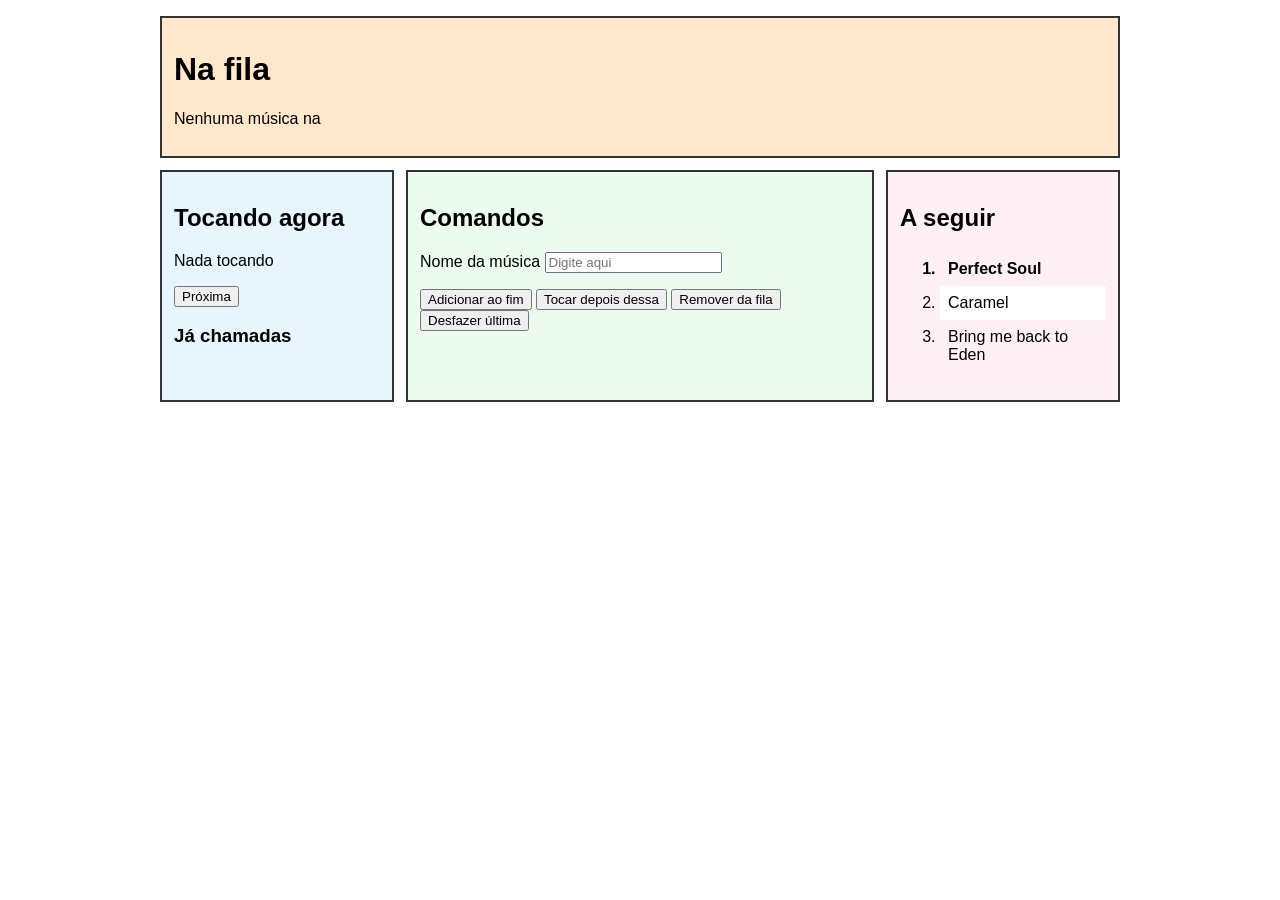
<file: playlist-de-musica/index.html>
<!DOCTYPE html>
<html lang="pt-BR">

<head>
    <meta charset="UTF-8">
    <meta name="viewport" content="width=device-width, initial-scale=1.0">
    <title>Lista de espera</title>
    <link rel="stylesheet" href="style.css">
    <script src="script.js" defer></script>
</head>

<body>

    <main class="musica">

        <header class="topoFila">
            <h1>Na fila</h1>
            <p class="contagem">Nenhuma música na</p>
        </header>

        <form class="TocandoAgora">
            <h2>Tocando agora</h2>
            <p class="nome-chamado">Nada tocando</p>
            <button type="button" class="botao-proxima">Próxima</button>
            <h3>Já chamadas</h3>
            <ol class="lista-chamadas"></ol>
        </form>

        <form class="Comandos">
            <h2>Comandos</h2>
            <p>
                <label for="nomeMusica">Nome da música</label>
            <input type="text"  id="nomeMusica" placeholder="Digite aqui" class="campoNome">
            </p>
            <div class="botoes">
            <button type="button" class="botao-adicionar-ao-fim">Adicionar ao fim</button>
            <button type="button" class="botao-tocar-depois-dessa">Tocar depois dessa</button>
            <button type="button" class="botao-remover-da-fila">Remover da fila</button>
            <button type="button" class="botao-desfazer-ultima">Desfazer última</button>
            </div>
            <p class="aviso"></p>
            </form>

        <section class="Proxima">
            <h2>A seguir</h2>
            <ol class="lista">
                <li>Perfect Soul</li>
                <li>Caramel</li>
                <li>Bring me back to Eden</li>
            </ol>
        </section>

    </main>

</body>

</html>
</file>
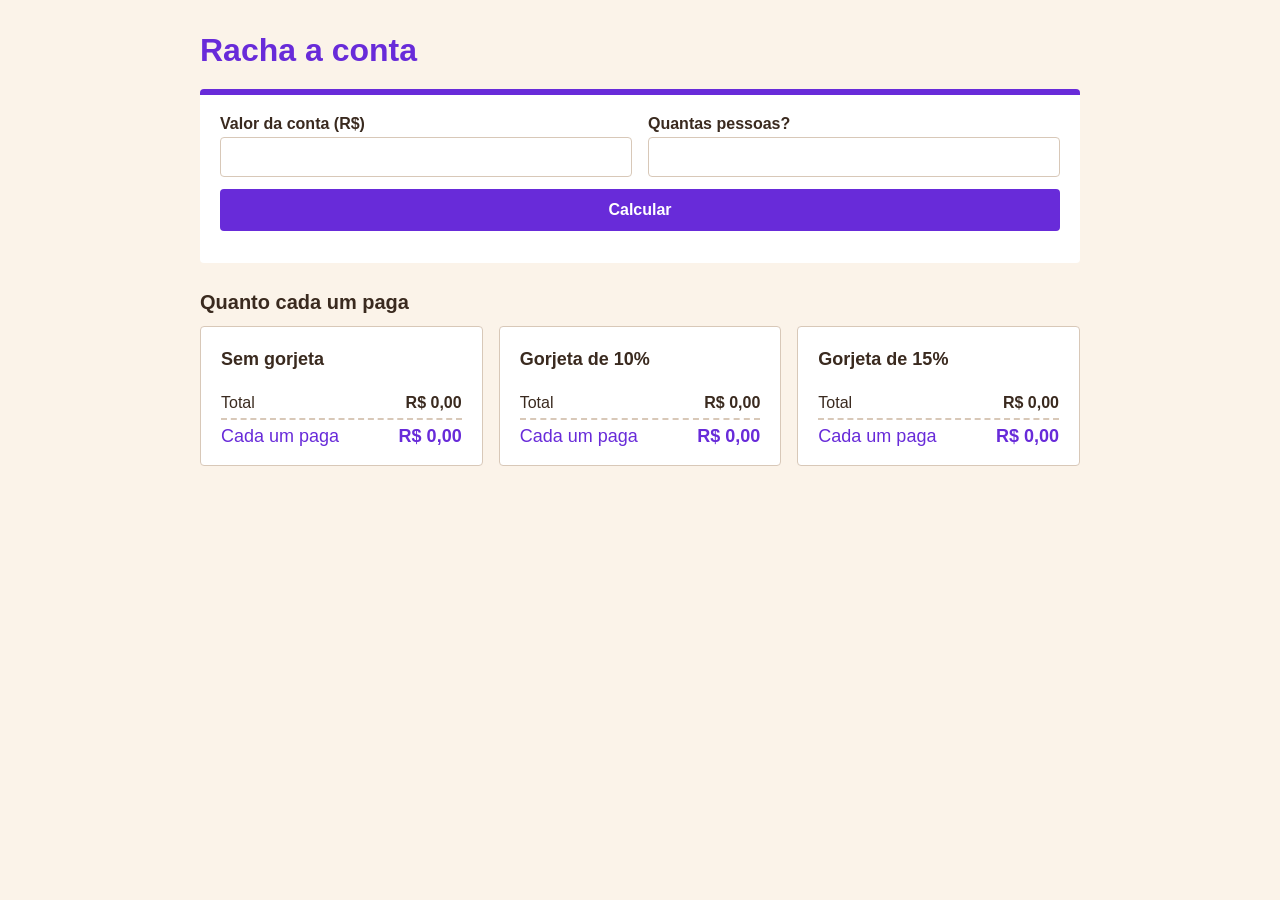
<file: racha-conta/index.html>
<!DOCTYPE html>
<html lang="pt-BR">

<head>
    <meta charset="UTF-8">
    <meta name="viewport" content="width=device-width, initial-scale=1.0">
    <title>Racha a conta</title>
    <link rel="stylesheet" href="style.css">
    <script src="script.js" defer></script>
</head>

<body>

    <main class="pagina">
        <h1>Racha a conta</h1>

        <form class="formulario">
            <div class="campos">
                <p>
                    <label for="conta">Valor da conta (R$)</label>
                    <input type="number" id="conta" class="campo-conta" step="0.01">
                </p>
                <p>
                    <label for="pessoas">Quantas pessoas?</label>
                    <input type="number" id="pessoas" class="campo-pessoas">
                </p>
            </div>

            <button type="submit">Calcular</button>
            <p class="erro"></p>
        </form>

        <section class="resultados">
            <h2>Quanto cada um paga</h2>

            <div class="cenarios">

                <div class="cenario">
                    <h3>Sem gorjeta</h3>
                    <p>
                        <span>Total</span>
                        <strong class="total-0">R$ 0,00</strong>
                    </p>
                    <p class="por-pessoa">
                        <span>Cada um paga</span>
                        <strong class="pessoa-0">R$ 0,00</strong>
                    </p>
                </div>

                <div class="cenario">
                    <h3>Gorjeta de 10%</h3>
                    <p>
                        <span>Total</span>
                        <strong class="total-10">R$ 0,00</strong>
                    </p>
                    <p class="por-pessoa">
                        <span>Cada um paga</span>
                        <strong class="pessoa-10">R$ 0,00</strong>
                    </p>
                </div>

                <div class="cenario">
                    <h3>Gorjeta de 15%</h3>
                    <p>
                        <span>Total</span>
                        <strong class="total-15">R$ 0,00</strong>
                    </p>
                    <p class="por-pessoa">
                        <span>Cada um paga</span>
                        <strong class="pessoa-15">R$ 0,00</strong>
                    </p>
                </div>

            </div>
        </section>
    </main>

</body>

</html>
</file>
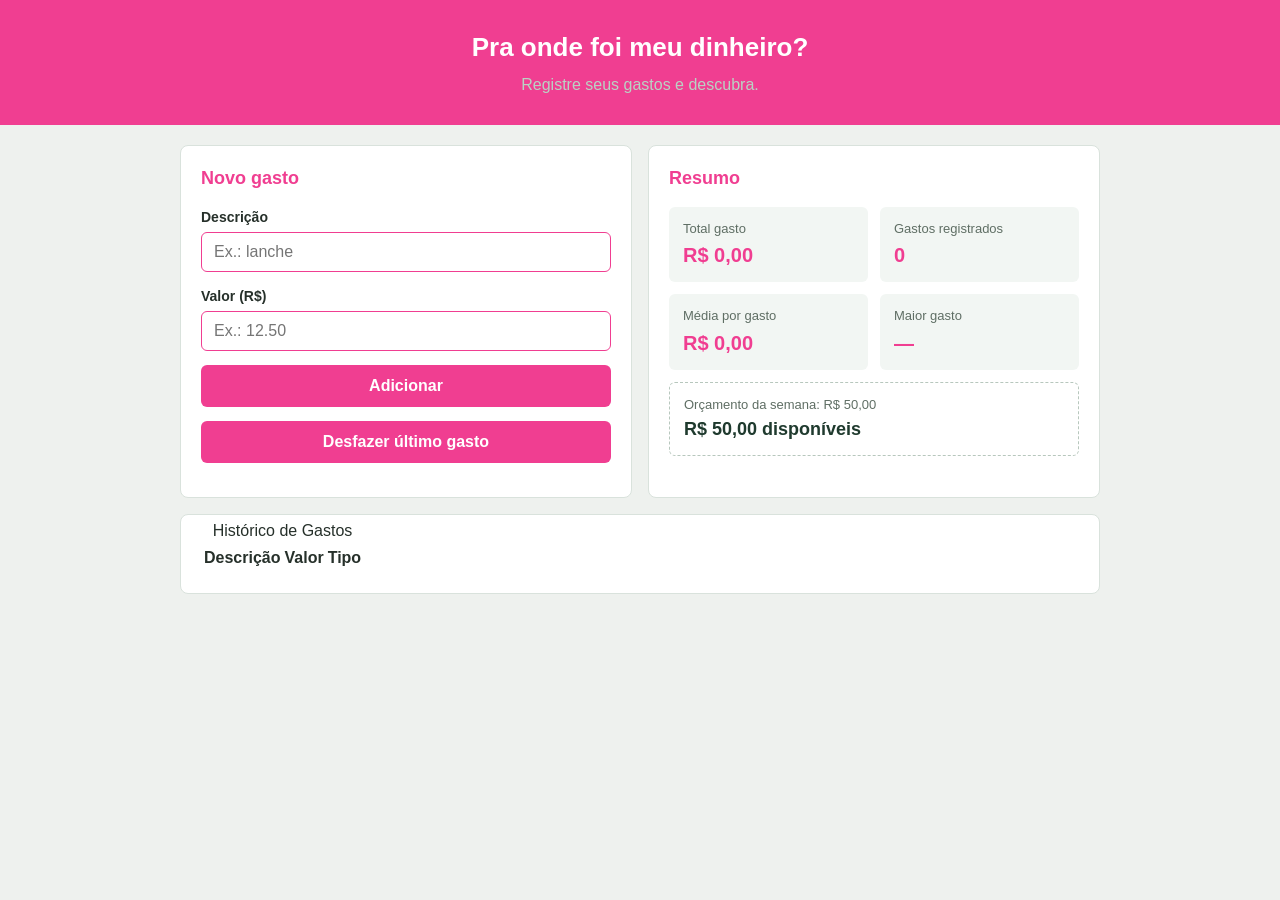
<file: racha-conta2/index.html>
<!DOCTYPE html>
<html lang="pt-BR">

<head>
    <meta charset="UTF-8">
    <meta name="viewport" content="width=device-width, initial-scale=1.0">
    <title>Pra onde foi meu dinheiro?</title>
    <link rel="stylesheet" href="style.css">
    <script src="script.js" defer></script>
</head>

<body>

    <header class="topo">
        <h1>Pra onde foi meu dinheiro?</h1>
        <p>Registre seus gastos e descubra.</p>
    </header>

    <main class="painel">

        <section class="cartao novo-gasto">
            <h2>Novo gasto</h2>

            <form class="formulario">
                <p>
                    <label for="descricao">Descrição</label>
                    <input type="text"
                    id="descricao"
                    class="campo-descricao"
                    placeholder="Ex.: lanche"
                    required>
                </p>

                <p>
                    <label for="valor">Valor (R$)</label>
                    <input type="number"
                    id="valor"
                    class="campo-valor"
                    step="0.01"
                    placeholder="Ex.: 12.50"
                    required>
                </p>

                <button type="submit">Adicionar</button>
                
                <p></p>
                <button type="button" class="botao-desfazer">Desfazer último gasto</button>

                <p class="erro"></p>
            </form>
        </section>

        <section class="cartao resumo">
            <h2>Resumo</h2>

            <div class="indicadores">
                <div class="indicador">
                    <span class="rotulo">Total gasto</span>
                    <strong class="total">R$ 0,00</strong>
                </div>

                <div class="indicador">
                    <span class="rotulo">Gastos registrados</span>
                    <strong class="quantidade">0</strong>
                </div>

                <div class="indicador">
                    <span class="rotulo">Média por gasto</span>
                    <strong class="media">R$ 0,00</strong>
                </div>

                <div class="indicador">
                    <span class="rotulo">Maior gasto</span>
                    <strong class="maior">—</strong>
                </div>
            </div>

            <div class="orcamento">
                <span class="rotulo">Orçamento da semana: R$ 50,00</span>
                <strong class="restante">R$ 50,00 disponíveis</strong>
            </div>
        </section>

        
            
            <div class="cartao historico-cartao">
            <table>
                <caption>Histórico de Gastos</caption>
                <thead>
                    <tr>
                        <th>Descrição</th>
                        <th>Valor</th>
                        <th>Tipo</th>
                    </tr>
                </thead>
                <tbody class="linhas"></tbody>
            </table>
            </div>


    </main>

</body>

</html>
</file>
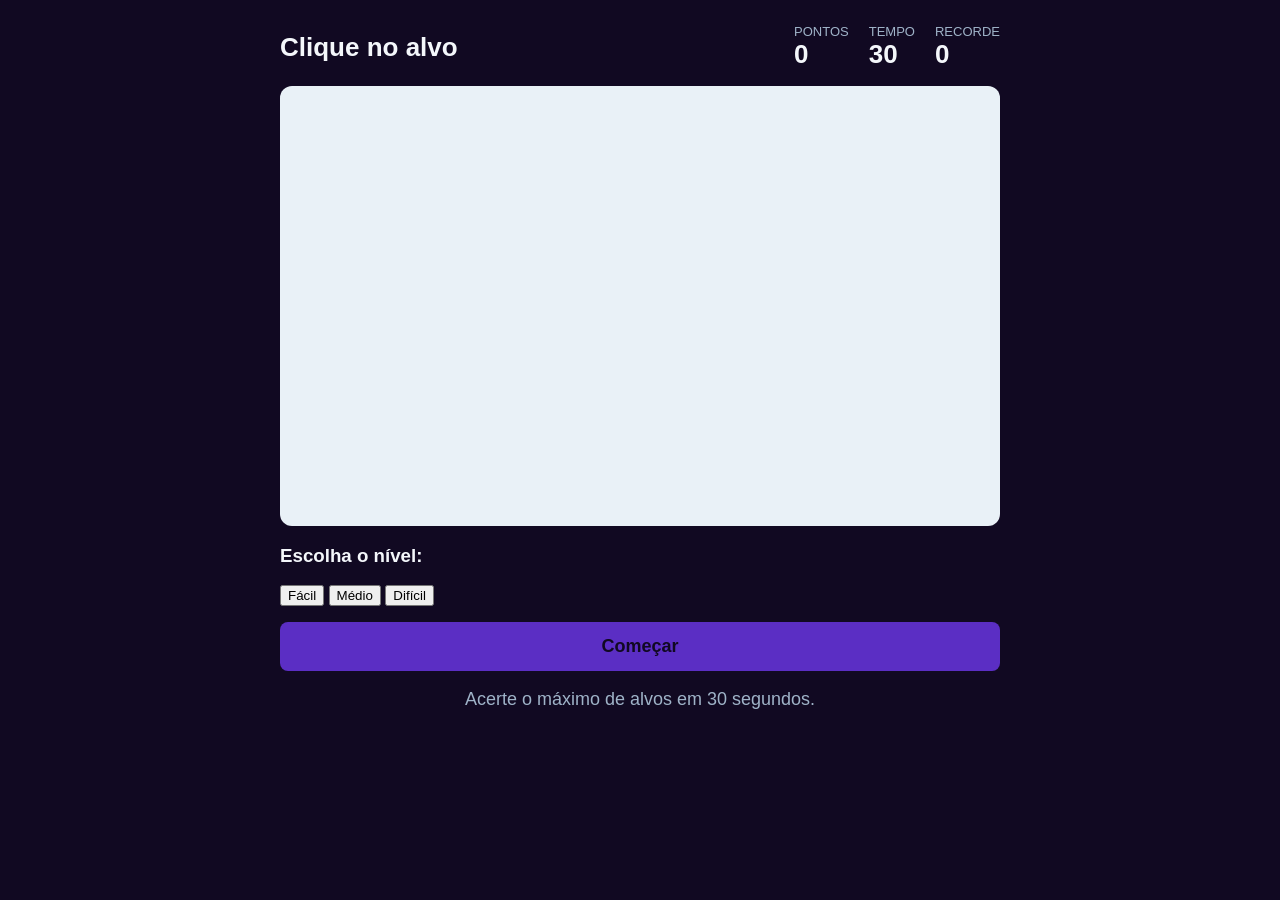
<file: jogo/jogo.html>
<!DOCTYPE html>
<html lang="pt-BR">

<head>
    <meta charset="UTF-8">
    <meta name="viewport" content="width=device-width, initial-scale=1.0">
    <title>Clique no alvo</title>
    <link rel="stylesheet" href="style.css">
    <script src="script.js" defer></script>
</head>

<body>

    <main class="jogo">

        <header class="topo">
            <h1>Clique no alvo</h1>

            <div class="placar">
                <p>Pontos <strong class="pontos">0</strong></p>
                <p>Tempo <strong class="tempo">30</strong></p>
                <p>Recorde <strong class="recorde">0</strong></p>
            </div>
        </header>

        <div class="arena">
            <button type="button" class="alvo escondido" aria-label="Alvo"></button>
        </div>

        <div class="selecao-niveis">
        <h3>Escolha o nível:</h3>
        <button type="button" class="btn-nivel" data-nivel="1">Fácil</button>
            <button type="button" class="btn-nivel" data-nivel="2">Médio</button>
            <button type="button" class="btn-nivel" data-nivel="3">Difícil</button>
        </div>
        <button type="button" class="botao-comecar">Começar</button>
        <p class="mensagem">Acerte o máximo de alvos em 30 segundos.</p>

    </main>

</body>

</html>
</file>
<file: playlist-de-musica/style.css>
/* Sem estilização ainda: bordas e fundos só para enxergar
   onde cada área do grid começa e termina. */

* {
    box-sizing: border-box;
}

body {
    margin: 0;
    padding: 16px;
    font-family: Arial, sans-serif;
}

.musica {
    display: grid;
    gap: 12px;
    max-width: 960px;
    margin: 0 auto;

    /* Celular: tudo empilhado. A chamada vem logo depois
       do topo, porque é o que mais importa. */
    grid-template-areas:
        "topoFila"
        "TocandoAgora"
        "Comandos"
        "Proxima";
}

.topoFila     { grid-area: topoFila; }
.TocandoAgora { grid-area: TocandoAgora; }
.Comandos   { grid-area: Comandos; }
.Proxima  { grid-area: Proxima; }

.topoFila,
.TocandoAgora,
.Comandos,
.Proxima {
    padding: 12px;
    border: 2px solid #333333;
}

.topoFila     { background-color: #ffe8cc; }
.TocandoAgora { background-color: #e7f5ff; }
.Comandos   { background-color: #ebfbee; }
.Proxima  { background-color: #fff0f6; }


/* A partir de 800px: três colunas, a do meio mais larga. */

@media (min-width: 800px) {

    .musica {
        grid-template-columns: 1fr 2fr 1fr;
        grid-template-areas:
            "topoFila     topoFila   topoFila"
            "TocandoAgora Comandos Proxima";
    }

}

.lista li {
    padding: 8px;
}
.lista li:nth-child(even) {
    background-color: #ffffff;
}
.lista li:first-child {
    font-weight: bold;
}
</file>
<file: racha-conta/style.css>
* {
    box-sizing: border-box;
}

body {
    margin: 0;
    padding: 32px 16px;
    background-color: #fbf3e9;
    font-family: "Segoe UI", Roboto, Helvetica, Arial, sans-serif;
    color: #3a2a1f;
}

.pagina {
    max-width: 880px;
    margin: 0 auto;
}

h1 {
    margin: 0 0 20px 0;
    color: #682bd9;
}


/* Formulário */

.formulario {
    padding: 20px;
    background-color: #ffffff;
    border-top: 6px solid #682bd9;
    border-radius: 4px;
}

.campos p {
    margin: 0 0 12px 0;
}

label {
    display: block;
    font-weight: bold;
}

input {
    width: 100%;
    margin-top: 4px;
    padding: 10px;
    border: 1px solid #d8c8b8;
    border-radius: 4px;
    font-size: 16px;
}

button {
    width: 100%;
    padding: 12px;
    border: none;
    border-radius: 4px;
    background-color: #682bd9;
    color: #ffffff;
    font-size: 16px;
    font-weight: bold;
    cursor: pointer;
}

.erro {
    margin: 12px 0 0 0;
    color: #b3261e;
    font-weight: bold;
}


/* Cenários */

.resultados h2 {
    margin: 28px 0 12px 0;
    font-size: 20px;
}

.cenarios {
    display: grid;
    gap: 16px;
}

.cenario {
    padding: 4px 20px 12px 20px;
    background-color: #ffffff;
    border: 1px solid #d8c8b8;
    border-radius: 4px;
}

.cenario h3 {
    font-size: 18px;
}

.cenario p {
    display: flex;
    justify-content: space-between;
    margin: 0;
    padding: 6px 0;
}

.cenario strong {
    white-space: nowrap;
}

.por-pessoa {
    border-top: 2px dashed #d8c8b8;
    font-size: 18px;
    color: #682bd9;
}


/* A partir de 900px: os três cenários lado a lado */

@media (min-width: 900px) {

    .campos {
        display: grid;
        grid-template-columns: 1fr 1fr;
        gap: 16px;
    }

    .cenarios {
        grid-template-columns: 1fr 1fr 1fr;
    }

}
</file>
<file: racha-conta2/style.css>
/* ===========================================================
Pra onde foi meu dinheiro?
   =========================================================== */

* {
    box-sizing: border-box;
}

html {
    background-color: #eef1ee;
}

body {
    margin: 0;
    font-family: "Segoe UI", Roboto, Helvetica, Arial, sans-serif;
    font-size: 16px;
    line-height: 1.5;
    color: #26302a;
}


/* -----------------------------------------------------------
Topo
   ----------------------------------------------------------- */

.topo {
    padding: 28px 20px;
    background-color: #f03e91;
    color: #ffffff;
    text-align: center;
}

.topo h1 {
    margin: 0;
    font-size: 26px;
}

.topo p {
    margin: 6px 0 0 0;
    color: #b9d3c4;
}


/* -----------------------------------------------------------
Painel — celular primeiro
   ----------------------------------------------------------- */

.painel {
    display: grid;
    gap: 16px;
    max-width: 960px;
    margin: 0 auto;
    padding: 20px;

    grid-template-areas:
        "novo"
        "resumo"
        "historico";
}

.novo-gasto       { grid-area: novo; }
.resumo           { grid-area: resumo; }
.historico-cartao { grid-area: historico; }

.cartao {
    padding: 4px 20px 20px 20px;
    border-radius: 8px;
    background-color: #ffffff;
    border: 1px solid #d9e2dc;
}

.cartao h2 {
    font-size: 18px;
    color: #f03e91;
}

ol {
    margin: 0;
    
    list-style: none;
    padding-left: 20px;
}


.rotulo-gastos {
    display: flex;
    justify-content: space-between;
    margin-bottom: 8px;
    font-size: 19px;
    color: #f03e91;
    font-family: inherit;
}
.listas
{
    display: flex;
    gap: 220px;
    padding: 0px 20px 20px 20px;
    justify-content:flex-start;
    flex-wrap: wrap;
    align-items: center;
}
/* -----------------------------------------------------------
Formulário
   ----------------------------------------------------------- */

.formulario p {
    margin: 0 0 14px 0;
}

label {
    display: block;
    margin-bottom: 4px;
    font-size: 14px;
    font-weight: bold;
}

input {
    width: 100%;
    padding: 10px 12px;
    border: 1px solid #f03e91;
    border-radius: 6px;
    font-family: inherit;
    font-size: 16px;
}

button {
    width: 100%;
    padding: 12px;
    border: none;
    border-radius: 6px;
    background-color: #f03e91;
    color: #ffffff;
    font-family: inherit;
    font-size: 16px;
    font-weight: bold;
    cursor: pointer;
}

button:hover {
    background-color: #fd0076;
}

.erro {
    margin: 12px 0 0 0;
    color: #b3261e;
    font-weight: bold;
}


/* -----------------------------------------------------------
Resumo
   ----------------------------------------------------------- */

.indicadores {
    display: grid;
    grid-template-columns: 1fr 1fr;
    gap: 12px;
}

.indicador {
    padding: 12px 14px;
    border-radius: 6px;
    background-color: #f2f6f3;
}

.rotulo {
    display: block;
    font-size: 13px;
    color: #5f6e64;
}

.indicador strong {
    display: block;
    margin-top: 2px;
    font-size: 20px;
    color: #f03e91;
}


/* -----------------------------------------------------------
Orçamento
   ----------------------------------------------------------- */

.orcamento {
    margin-top: 12px;
    padding: 12px 14px;
    border-radius: 6px;
    border: 1px dashed #b7c7bd;
}

.orcamento strong {
    display: block;
    margin-top: 2px;
    font-size: 18px;
    color: #1f3a2e;
}

/* Quando o total passa do orçamento. */
.indicador strong.estourado,
.orcamento strong.estourado {
    color: #b3261e;
}


/* -----------------------------------------------------------
Histórico
   ----------------------------------------------------------- */

.historico {
    margin: 0;
    color: #3c4a41;

    /* Faz o \n dentro do texto virar quebra de linha na tela. */
    white-space: pre-line;
}


/* -----------------------------------------------------------
A partir de 800px: formulário e resumo lado a lado
   ----------------------------------------------------------- */

@media (min-width: 800px) {

    .painel {
        grid-template-columns: 1fr 1fr;
        grid-template-areas:
            "novo      resumo"
            "historico historico";
    }

}

table {
    padding: auto;
}
</file>
<file: jogo/style.css>
:root {
    --cor-fundo: #110922;
    --cor-arena: #e9f1f7;
    --cor-texto: #f4f7fb;
    --cor-suave: #9fb3c8;
    --cor-alvo: #e63946;
    --cor-destaque: #5b2ec4;
        --cor-dourado: #ffd700;
}

* {
    box-sizing: border-box;
}

body {
    margin: 0;
    padding: 24px 16px;
    background-color: var(--cor-fundo);
    font-family: "Segoe UI", Roboto, Helvetica, Arial, sans-serif;
    color: var(--cor-texto);
}

.jogo {
    max-width: 720px;
    margin: 0 auto;
}


/* Topo e placar */

.topo {
    display: flex;
    flex-wrap: wrap;
    justify-content: space-between;
    align-items: center;
    gap: 12px;
    margin-bottom: 16px;
}

h1 {
    margin: 0;
    font-size: 26px;
}

.placar {
    display: flex;
    gap: 20px;
}

.placar p {
    margin: 0;
    color: var(--cor-suave);
    font-size: 13px;
    text-transform: uppercase;
}

.placar strong {
    display: block;
    font-size: 26px;
    color: var(--cor-texto);
}


/* A arena: o alvo se posiciona em relação a ela */

.arena {
    position: relative;
    height: 380px;
    border-radius: 12px;
    background-color: var(--cor-arena);
    overflow: hidden;
}


/* O alvo: posição exata dentro da arena */

.alvo {
    position: absolute;
    left: 50%;
    top: 50%;
    transform: translate(-50%, -50%);

    width: 56px;
    height: 56px;
    padding: 0;
    border: none;
    border-radius: 50%;
    cursor: pointer;

    /* Os anéis do alvo: quatro faixas de cor, do centro para a
       borda. "closest-side" faz 100% ser a borda do alvo. */
    background: radial-gradient(circle closest-side,
            #ffffff 0% 25%,
            var(--cor-alvo) 25% 50%,
            #ffffff 50% 75%,
            var(--cor-alvo) 75% 100%);
}

.alvo:hover {
    box-shadow: 0 0 0 4px var(--cor-destaque);
}

.alvo:active {
    transform: translate(-50%, -50%) scale(0.85);
}

.alvo.escondido {
    display: none;
}

.alvo.dourado {
    position: absolute;
    left: 50%;
    top: 50%;
    transform: translate(-50%, -50%);

    width: 56px;
    height: 56px;
    padding: 0;
    border: none;
    border-radius: 50%;
    cursor: pointer;

    /* Os anéis do alvo: quatro faixas de cor, do centro para a
       borda. "closest-side" faz 100% ser a borda do alvo. */
    background: radial-gradient(circle closest-side,
            #ffffff 0% 25%,
            var(--cor-dourado) 25% 50%,
            #ffffff 50% 75%,
            var(--cor-dourado) 75% 100%);
}


/* Botão e mensagem */

.botao-comecar {
    display: block;
    width: 100%;
    margin-top: 16px;
    padding: 14px;
    border: none;
    border-radius: 8px;
    background-color: var(--cor-destaque);
    color: var(--cor-fundo);
    font-size: 18px;
    font-weight: bold;
    cursor: pointer;
}

.botao-comecar:hover {
    background-color: #300c85;
}

.botao-comecar:disabled {
    background-color: #844eca;
    color: var(--cor-suave);
    cursor: not-allowed;
}

.botao-comecar:focus-visible,
.alvo:focus-visible {
    outline: 3px solid var(--cor-destaque);
    outline-offset: 3px;
}

.mensagem {
    text-align: center;
    color: var(--cor-suave);
    font-size: 18px;
}


@media (min-width: 700px) {

    .arena {
        height: 440px;
    }

}
</file>
